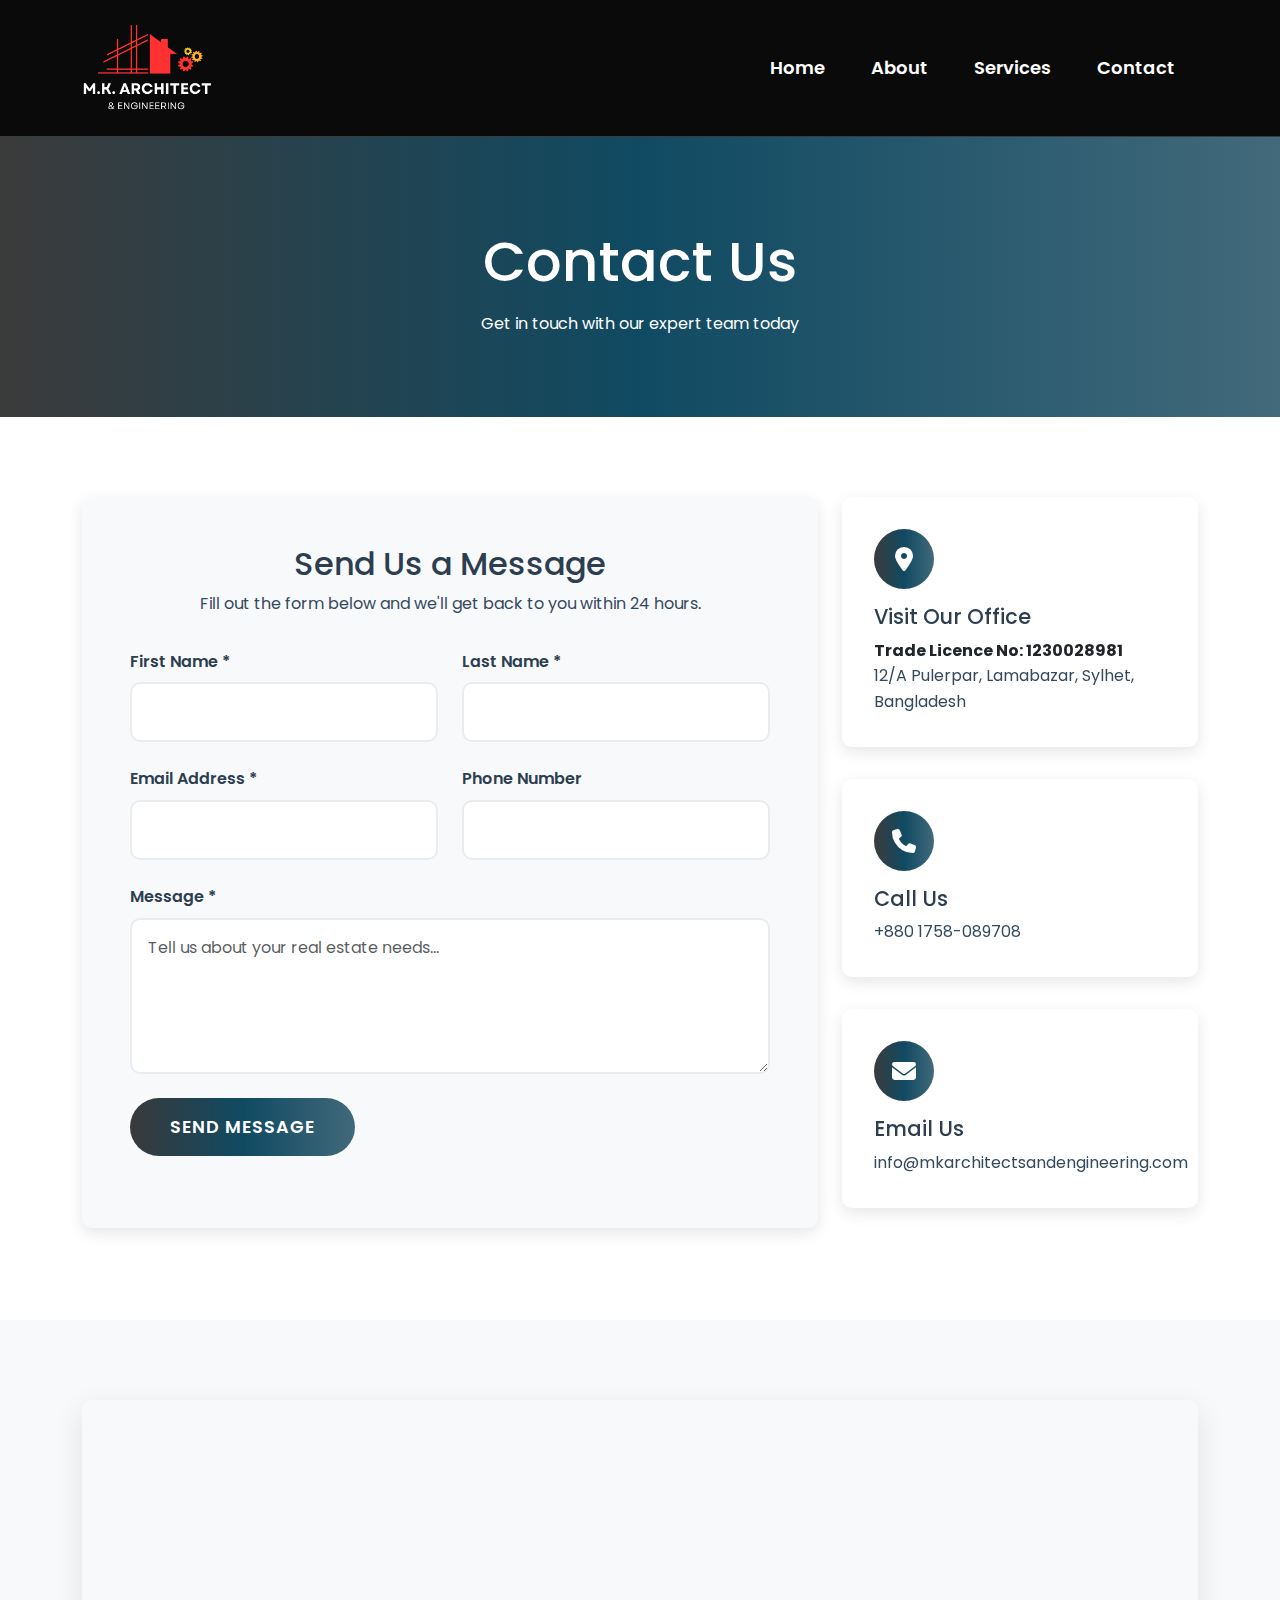
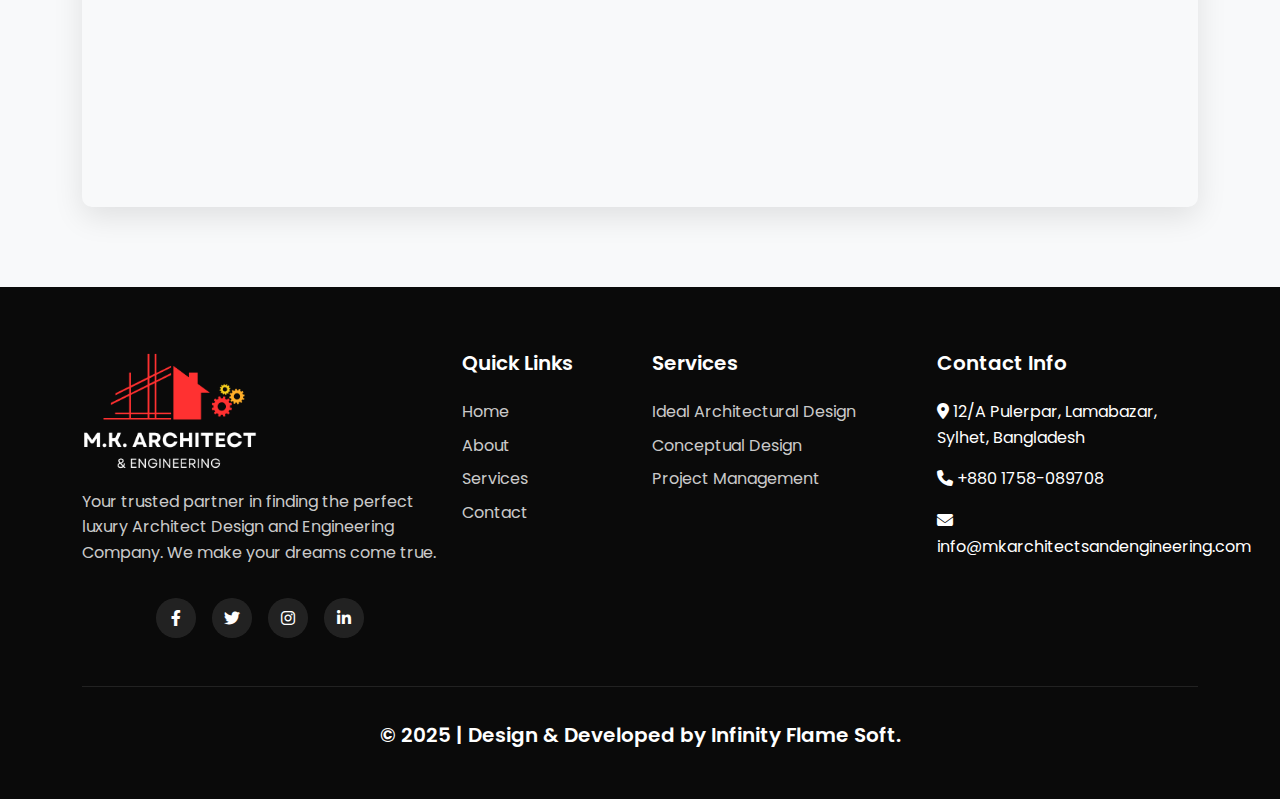
<file: contact.html>
<!DOCTYPE html>
<html lang="en">
<head>
    <meta charset="UTF-8">
    <meta http-equiv="X-UA-Compatible" content="IE=edge">
    <meta name="viewport" content="width=device-width, initial-scale=1.0">
    <title>Contact Us | M.K. Architect & Design</title>
    <link rel="stylesheet" href="assets/css/bootstrap.min.css">
    <link rel="stylesheet" href="assets/css/font-awesome.min.css">
    <link rel="stylesheet" href="assets/css/modern-style.css">
    <link rel="stylesheet" href="assets/css/responsive.css">
    <link href="https://fonts.googleapis.com/css2?family=Poppins:wght@300;400;500;600;700;800&display=swap" rel="stylesheet">
</head>
<body>
    <!-- Modern Header -->
    <header class="modern-header">
        <nav class="navbar navbar-expand-lg">
            <div class="container">
                 <div class="logo">
                   <img src="assets/img/logo.png" alt="">
               </div>
                <button class="navbar-toggler" type="button" data-bs-toggle="collapse" data-bs-target="#navbarNav">
                    <span class="navbar-toggler-icon"></span>
                </button>
                <div class="collapse navbar-collapse" id="navbarNav">
                    <ul class="navbar-nav ms-auto">
                        <li class="nav-item">
                            <a class="nav-link" href="index.html">Home</a>
                        </li>
                        <li class="nav-item">
                            <a class="nav-link" href="about.html">About</a>
                        </li>
                        <li class="nav-item">
                            <a class="nav-link" href="services.html">Services</a>
                        </li>
                        <li class="nav-item">
                            <a class="nav-link" href="contact.html">Contact</a>
                        </li>
                    </ul>
                </div>
            </div>
        </nav>
    </header>

    <!-- Page Header -->
    <section class="page-header">
        <div class="container">
            <div class="row">
                <div class="col-12">
                    <h1>Contact Us</h1>
                    <p>Get in touch with our expert team today</p>
                </div>
            </div>
        </div>
    </section>


    <!-- Contact Form Section -->
    <section class="contact-form-section">
        <div class="container">
            <div class="row">
                <div class="col-lg-8">
                    <div class="contact-form-container">
                        <div class="form-header">
                            <h3>Send Us a Message</h3>
                            <p>Fill out the form below and we'll get back to you within 24 hours.</p>
                        </div>
                        <form class="contact-form">
                            <div class="row">
                                <div class="col-md-6">
                                    <div class="form-group">
                                        <label for="firstName">First Name *</label>
                                        <input type="text" id="firstName" name="firstName" class="form-control" required>
                                    </div>
                                </div>
                                <div class="col-md-6">
                                    <div class="form-group">
                                        <label for="lastName">Last Name *</label>
                                        <input type="text" id="lastName" name="lastName" class="form-control" required>
                                    </div>
                                </div>
                            </div>
                            <div class="row">
                                <div class="col-md-6">
                                    <div class="form-group">
                                        <label for="email">Email Address *</label>
                                        <input type="email" id="email" name="email" class="form-control" required>
                                    </div>
                                </div>
                                <div class="col-md-6">
                                    <div class="form-group">
                                        <label for="phone">Phone Number</label>
                                        <input type="tel" id="phone" name="phone" class="form-control">
                                    </div>
                                </div>
                            </div>
                            <div class="form-group">
                                <label for="message">Message *</label>
                                <textarea id="message" name="message" rows="5" class="form-control" placeholder="Tell us about your real estate needs..." required></textarea>
                            </div>
                            <div class="form-group">
                                <button type="submit" class="btn btn-primary btn-lg">Send Message</button>
                            </div>
                        </form>
                    </div>
                </div>
                <div class="col-lg-4">
                    <div class="contact-info-sidebar">
                        <div class="info-card">
                            <div class="info-icon">
                                <i class="fas fa-map-marker-alt"></i>
                            </div>
                            <div class="info-content">
                                <h4>Visit Our Office</h4>
                                 <span class="fw-bold">Trade Licence No: 1230028981</span>
                                <p>12/A Pulerpar, Lamabazar, Sylhet, Bangladesh</p>
                            </div>
                        </div>
                        <div class="info-card">
                            <div class="info-icon">
                                <i class="fas fa-phone"></i>
                            </div>
                            <div class="info-content">
                                <h4>Call Us</h4>
                                <p>+880 1758-089708</p>
                            </div>
                        </div>
                        <div class="info-card">
                            <div class="info-icon">
                                <i class="fas fa-envelope"></i>
                            </div>
                            <div class="info-content">
                                <h4>Email Us</h4>
                                <p>info@mkarchitectsandengineering.com</p>
                            </div>
                        </div>
                    </div>
                </div>
            </div>
        </div>
    </section>

    <!-- Map Section -->
    <section class="map-section">
        <div class="container">
            <div class="row">
                <div class="col-12">
                    <div class="map-container">
                        <iframe 
                            src="https://www.google.com/maps/embed?pb=!1m18!1m12!1m3!1d26430.393553120906!2d-118.43209796322542!3d34.09042349999999!2m3!1f0!2f0!3f0!3m2!1i1024!2i768!4f13.1!3m3!1m2!1s0x80c2bc04d6d147ab%3A0xd6c7c379fd081ed1!2sBeverly%20Hills%2C%20CA%2C%20USA!5e0!3m2!1sen!2s!4v1640995200000!5m2!1sen!2s" 
                            width="100%" 
                            height="450" 
                            style="border:0;" 
                            allowfullscreen="" 
                            loading="lazy">
                        </iframe>
                    </div>
                </div>
            </div>
        </div>
    </section>


    <!-- Footer -->
    <footer class="modern-footer">
        <div class="container">
            <div class="row">
                <div class="col-lg-4">
                    <div class="footer-brand">
                        <img src="assets/img/logo.png" alt="Luxury Estates">
                        <p>Your trusted partner in finding the perfect luxury Architect Design and Engineering Company. We make your dreams come true.</p>
                        <div class="social-links">
                            <a href="#"><i class="fab fa-facebook-f"></i></a>
                            <a href="#"><i class="fab fa-twitter"></i></a>
                            <a href="#"><i class="fab fa-instagram"></i></a>
                            <a href="#"><i class="fab fa-linkedin-in"></i></a>
                        </div>
                    </div>
                </div>
                <div class="col-lg-2">
                    <h5>Quick Links</h5>
                    <ul>
                        <li><a href="index.html">Home</a></li>
                        <li><a href="about.html">About</a></li>
                        <li><a href="services.html">Services</a></li>
                        <li><a href="contact.html">Contact</a></li>
                    </ul>
                </div>
                <div class="col-lg-3">
                    <h5>Services</h5>
                    <ul>
                        <li><a href="services.html">Ideal Architectural Design</a></li>
                        <li><a href="services.html">Conceptual Design</a></li>
                        <li><a href="services.html">Project Management</a></li>
                    </ul>
                </div>
                <div class="col-lg-3">
                    <h5>Contact Info</h5>
                    <div class="contact-info">
                        <p><i class="fas fa-map-marker-alt"></i> 12/A Pulerpar, Lamabazar, Sylhet, Bangladesh</p>
                        <p><i class="fas fa-phone"></i> +880 1758-089708</p>
                        <p><i class="fas fa-envelope"></i> info@mkarchitectsandengineering.com</p>
                    </div>
                </div>
            </div>
            <div class="footer-bottom">
                 <p>&copy; 2025 | Design & Developed by Infinity Flame Soft.</p>
            </div>
        </div>
    </footer>

    <script src="assets/js/jquery.min.js"></script>
    <script src="assets/js/popper.min.js"></script>
    <script src="assets/js/bootstrap.min.js"></script>
    <script src="assets/js/modern.js"></script>
    
    <!-- Back to Top Button -->
    <link rel="stylesheet" href="assets/css/back-to-top.css">
    <script src="assets/js/back-to-top.js"></script>
</body>
</html>
</file>
<file: assets/css/modern-style.css>
/* Modern Luxury Estates CSS with CSS3 Transformations */
:root {
    --primary: #2c3e50;
    --secondary: #e74c3c;
    --accent: #f39c12;
    --white: #ffffff;
    --light-gray: #f8f9fa;
    --dark-gray: #34495e;
    --gradient:  linear-gradient(to right, #000000c4, #104a62, #235165db);;
    --shadow: 0 10px 30px rgba(0,0,0,0.15);
    --transition: all 0.3s cubic-bezier(0.4, 0, 0.2, 1);
}

* {
    margin: 0;
    padding: 0;
    box-sizing: border-box;
}

body {
    font-family: 'Poppins', sans-serif;
    line-height: 1.6;
    overflow-x: hidden;
    padding-top: 100px; /* Add padding to prevent content from being hidden behind fixed header */
}

/* Modern Header with Transform */
.modern-header {
    position: fixed;
    top: 0;
    left: 0;
    right: 0;
    z-index: 1000;
    background: #0a0a0a;
    backdrop-filter: blur(10px);
    border-bottom: 1px solid rgba(255, 255, 255, 0.2);
    transition: var(--transition);
    padding: 15px 0;
}

.navbar-brand h4{
    font-size: 35px;
    font-weight: 800;
}


.logo img {
	width: 55%;
}
.navbar-nav .nav-link {
    position: relative;
    transition: var(--transition);
    margin: 0 15px;
    font-size: 18px;
    font-weight: 600;
    padding: 10px 0;
}

.navbar-nav .nav-link::after {
    content: '';
    position: absolute;
    bottom: -5px;
    left: 50%;
    width: 0;
    height: 2px;
    background: #fff;
    transform: translateX(-50%);
    transition: var(--transition);
}

.navbar-nav .nav-link:hover::after,
.navbar-nav .nav-link.active::after {
    width: 100%;
}

.navbar-nav .nav-link:hover {
    transform: translateY(-5px);
}
.nav-link {
	color: white;
}
.nav-link:hover {
	color: white;
}
/* Hero Section with 3D Transform */
.hero-section {
    min-height: 100vh;
    background: var(--gradient);
    position: relative;
    overflow: hidden;
}

.hero-bg {
    background: url('../img/banner.png') center/cover;
    min-height: 100vh;
    position: relative;
}

.hero-overlay {
    position: absolute;
    top: 0;
    left: 0;
    right: 0;
    bottom: 0;
    background: rgba(44, 62, 80, 0.7);
}

.hero-content {
    position: relative;
    z-index: 2;
    color: var(--white);
    padding: 2rem 0;
    margin-top:40px ;
}

.hero-badge {
    display: inline-block;
    background: linear-gradient(to right, #126f97, #235165db);
    padding: 0.5rem 1.5rem;
    border-radius: 25px;
    margin-bottom: 2rem;
    backdrop-filter: blur(10px);
    transform: skew(-10deg);
    transition: var(--transition);
}

.hero-badge:hover {
    transform: skew(-10deg) scale(1.05);
}

.hero-title {
    font-size: 45px;
    font-weight: 800;
    margin-bottom: 1.5rem;
    animation: slideInLeft 1s ease-out;
}

.highlight {
    background: linear-gradient(135deg, #f093fb 0%, #f51230 100%);
    -webkit-background-clip: text;
    -webkit-text-fill-color: transparent;
    background-clip: text;
}

.hero-buttons {
	display: flex;
	gap: 1rem;
	flex-wrap: wrap;
	margin: 35px 0;
}
.hero-description {
	margin: 40px 0;
    font-size: 18px;
}

.explore-btn, .video-btn {
    padding: 1rem 2rem;
    border-radius: 50px;
    font-weight: 600;
    text-transform: uppercase;
    letter-spacing: 1px;
    transition: var(--transition);
    position: relative;
    overflow: hidden;
}

.explore-btn {
    background: #e74c3c !important;
    border: none;
    color: var(--white);
}

/* Call Now button - same red background */
.cta-buttons .btn-primary {
    background: #e74c3c !important;
    border: none;
    color: var(--white);
}

.explore-btn:hover {
    transform: translateY(-3px) scale(1.05);
    box-shadow: 0 20px 40px rgba(0,0,0,0.2);
}

.video-btn {
    background: transparent;
    border: 2px solid var(--white);
    color: var(--white);
}

.video-btn:hover {
    background: var(--white);
    color: var(--primary);
    transform: translateY(-3px) rotate(2deg);
}

/* Hero Image with 3D Transform */
.hero-image-wrapper {
    position: relative;
    transform: perspective(1000px) rotateY(-15deg) rotateX(5deg);
    transition: var(--transition);
}

.hero-image-wrapper:hover {
    transform: perspective(1000px) rotateY(-5deg) rotateX(2deg) scale(1.05);
}

.hero-image {
	width: 90%;
	height: auto;
	border-radius: 10px;
	box-shadow: 0 20px 40px rgba(0,0,0,0.2);
	margin: 0 70px;
}

.floating-card {
    position: absolute;
    top: 20%;
    right: -20px;
    background: var(--white);
    padding: 1.5rem;
    border-radius: 10px;
    box-shadow: var(--shadow);
    transform: rotate(5deg);
    animation: float 3s ease-in-out infinite;
}

.floating-card .card-icon {
    width: 50px;
    height: 50px;
    background: var(--gradient);
    border-radius: 50%;
    display: flex;
    align-items: center;
    justify-content: center;
    color: var(--white);
    font-size: 1.5rem;
    margin-bottom: 1rem;
}

/* Features Section with Skew */
.features-section {
    padding: 5rem 0;
    background: #fff;
    position: relative;
}

.features-section::before {
    content: '';
    position: absolute;
    top: 0;
    left: 0;
    right: 0;
    height: 100px;
    background: #fff;
    transform: skewY(-2deg);
    transform-origin: top left;
}

.feature-card {
	background: var(--white);
	padding: 3rem 2rem;
	border-radius: 15px;
	text-align: center;
	box-shadow: 0px 0px 6px rgb(34, 34, 34);
	transition: var(--transition);
	position: relative;
	overflow: hidden;
	margin-bottom: 2rem;
	height: 100%;
}

.feature-card::before {
    content: '';
    position: absolute;
    top: 0;
    left: -100%;
    width: 100%;
    height: 100%;
    background: var(--gradient);
    transition: var(--transition);
    z-index: 1;
}

.feature-card:hover::before {
    left: 0;
}

.feature-card:hover {
    transform: translateY(-10px) scale(1.02);
    box-shadow: 0 20px 40px rgba(0,0,0,0.2);
}

.feature-icon {
    width: 80px;
    height: 80px;
    background: var(--gradient);
    border-radius: 50%;
    display: flex;
    align-items: center;
    justify-content: center;
    color: var(--white);
    font-size: 2rem;
    margin: 0 auto 2rem;
    transition: var(--transition);
    position: relative;
    z-index: 2;
}

.feature-card:hover .feature-icon {
    transform: rotate(360deg) scale(1.1);
}

.feature-card h3 {
    font-size: 1.5rem;
    margin-bottom: 1rem;
    position: relative;
    z-index: 2;
}

.feature-card p {
    margin-bottom: 1.5rem;
    position: relative;
    z-index: 2;
}

/* First and last feature cards - change text color to white on hover */
.features-section  .feature-card:hover h3,
.features-section  .feature-card:hover p,
.features-section  .feature-card:hover h3,
.features-section .feature-card:hover p {
    color: var(--white) !important;
}

/* First and last feature cards - change icon background to white and icon to gradient on hover */
.features-section  .feature-card:hover .feature-icon,
.features-section  .feature-card:hover .feature-icon {
    background: var(--white) !important;
}

.features-section  .feature-card:hover .feature-icon i,
.features-section  .feature-card:hover .feature-icon i {
    background: var(--gradient) !important;
    -webkit-background-clip: text !important;
    -webkit-text-fill-color: transparent !important;
    background-clip: text !important;
}

.feature-link {
	background-color: var(--secondary);
	text-decoration: none;
	font-weight: 600;
	transition: var(--transition);
	color: #fff;
	padding: 10px 13px;
	position: relative;
	z-index: 2;
	border-radius: 5px;
    margin-top: 10px;
}

.feature-link:hover {
    color: rgb(255, 255, 255);
    transform: translateX(5px);
    background-color: transparent;
    border: 1px solid #fff;
}

/* Properties Section */
.properties-section {
    padding: 5rem 0;
    background: var(--white);
}

.section-header {
    text-align: center;
    margin-bottom: 4rem;
}

.section-header h2 {
    font-size: 3rem;
    margin-bottom: 1rem;
    
    
    background-clip: text;
}

.section-header p {
    font-size: 1.1rem;
    max-width: 600px;
    margin: 0 auto;
}
/* Section Header */
.property-section-header {
    text-align: center;
    margin-bottom: 4rem;
}

.property-section-header h2 {
    font-size: 38px;
    margin-bottom: 1rem;

}

.property-section-header p {
	font-size: 18px;
	color: #0a0a0a;
	max-width: 600px;
	margin: 0 auto;
}

.property-card {
    background: var(--white);
    border-radius: 15px;
    overflow: hidden;
    box-shadow: 0 10px 30px rgba(0,0,0,0.1);
    transition: var(--transition);
    margin-bottom: 2rem;
    position: relative;
}

.property-card:hover {
    transform: translateY(-10px) scale(1.02);
    box-shadow: 0 20px 40px rgba(0,0,0,0.2);
}

.property-image {
    position: relative;
    overflow: hidden;
    height: 250px;
}

.property-image img {
    width: 100%;
    height: 100%;
    object-fit: cover;
    transition: var(--transition);
}

.property-card:hover .property-image img {
    transform: scale(1.1);
}

.property-content {
    padding: 2rem;
}

.property-content h3 {
    font-size: 1.3rem;
    margin-bottom: 1rem;
    color: var(--primary);
}

.property-content p {
    color: var(--dark-gray);
    margin-bottom: 1rem;
    line-height: 1.6;
}
.property-content h4{
    font-size: 22px;
}
.property-price {
    display: flex;
    justify-content: space-between;
    align-items: center;
    margin-top: 1rem;
}

.property-price .price {
    font-size: 1.5rem;
    font-weight: 700;
    color: var(--secondary);
}

.property-price .location {
    color: var(--dark-gray);
    font-size: 0.9rem;
}

.property-features {
    display: flex;
    gap: 1rem;
    margin-top: 1rem;
    flex-wrap: wrap;
}

.property-feature {
    background: var(--light-gray);
    padding: 0.5rem 1rem;
    border-radius: 20px;
    font-size: 0.8rem;
    color: var(--dark-gray);
    font-weight: 500;
}

/* Stats Section */
.stats-section {
    padding: 4rem 0;
    background: var(--gradient);
    color: var(--white);
}

.stat-item {
    text-align: center;
    padding: 2rem 1rem;
}

.stat-number {
    font-size: 3rem;
    font-weight: 800;
    margin-bottom: 0.5rem;
    animation: countUp 2s ease-out;
}

.stat-label {
    font-size: 1.1rem;
    font-weight: 500;
    opacity: 0.9;
}

/* Page Header */
.page-header {
    padding: 8rem 0 4rem;
    background: var(--gradient);
    color: var(--white);
    text-align: center;
}

.page-header h1 {
    font-size: 3.5rem;
    margin-bottom: 1rem;
}

/* About Hero */
.about-hero {
    padding: 5rem 0;
    background: var(--light-gray);
}

.about-content h2 {
    font-size: 2.5rem;
    margin-bottom: 1.5rem;
    color: var(--primary);
}

.about-content .lead {
    font-size: 1.2rem;
    color: #333;
    margin-bottom: 1rem;
    font-weight: 500;
}

.about-content p {
    color: var(--dark-gray);
    line-height: 1.8;
    margin-bottom: 2rem;
}

.about-stats {
    display: flex;
    gap: 2rem;
    margin-top: 2rem;
}

.stat-item {
	text-align: center;
	padding: 1.5rem;
	border-radius: 10px;

	transition: var(--transition);
	flex: 1;
}

.stat-item:hover {
    transform: translateY(-5px) rotate(2deg);
    box-shadow: 0 10px 30px rgba(0,0,0,0.15);
}

.stat-item h3 {
    font-size: 2rem;
    font-weight: 800;
    color: var(--gradient);
    margin-bottom: 0.5rem;
}

.stat-item p {
    color: var(--gradient);
    font-weight: 500;
    margin: 0;
}

.about-image-wrapper {
    position: relative;
    transform: perspective(1000px) rotateY(15deg);
    transition: var(--transition);
}

.about-image-wrapper:hover {
    transform: perspective(1000px) rotateY(5deg) scale(1.05);
}

.about-image {
	width: 92%;
	border-radius: 10px;
	box-shadow: 0 20px 40px rgba(4, 0, 0, 0.2);
	height: 415px;
    margin: 0 50px;
}

.experience-badge {
    position: absolute;
    bottom: -20px;
    right: -20px;
    background: linear-gradient(135deg, #f093fb 0%, #f5576c 100%);
    color: var(--white);
    padding: 1.5rem;
    border-radius: 10px;
    text-align: center;
    transform: rotate(5deg);
    animation: pulse 2s infinite;
}

.experience-badge span {
    display: block;
    font-size: 1.5rem;
    font-weight: 700;
    margin-bottom: 0.25rem;
}

.experience-badge p {
    margin: 0;
    font-size: 0.9rem;
    opacity: 0.9;
}

/* Values Section */
.values-section {
    padding: 5rem 0;
    background: var(--white);
}
.value-section-header{
     margin-bottom: 80px
}
.value-section-header h2{
    font-size: 45px;
}
.value-card {
    background: var(--white);
    padding: 3rem 2rem;
    border-radius: 15px;
    text-align: center;
    box-shadow: 0 10px 30px rgba(0,0,0,0.1);
    transition: var(--transition);
    margin-bottom: 2rem;
    position: relative;
    overflow: hidden;
    height: 100%;
}

.value-card::before {
    content: '';
    position: absolute;
    top: 0;
    left: 0;
    right: 0;
    height: 4px;
    background: var(--gradient);
    transform: scaleX(0);
    transition: var(--transition);
}

.value-card:hover::before {
    transform: scaleX(1);
}

.value-card:hover {
    transform: translateY(-10px) rotate(1deg);
    box-shadow: 0 20px 40px rgba(0,0,0,0.15);
}

.value-icon {
    width: 100px;
    height: 100px;
    background: var(--gradient);
    border-radius: 50%;
    display: flex;
    align-items: center;
    justify-content: center;
    color: var(--white);
    font-size: 2.5rem;
    margin: 0 auto 2rem;
    transition: var(--transition);
}

.value-card:hover .value-icon {
    transform: rotate(360deg) scale(1.1);
}

.value-card h3 {
    font-size: 1.8rem;
    margin-bottom: 1rem;
    color: var(--primary);
}

.value-card p {
    color: var(--dark-gray);
    line-height: 1.6;
    margin: 0;
}

/* Team Section */
.team-section {
    padding: 5rem 0;
    background: var(--light-gray);
}

.team-section-header {
    text-align: center;
    margin-bottom: 4rem;
}

.team-section-header h2 {
    font-size: 45px;
    margin-bottom: 1rem;

}

.team-section-header p {
	font-size: 18px;
	color: #333;
	max-width: 600px;
	margin: 0 auto;
}
.team-card {
    background: var(--white);
    border-radius: 15px;
    overflow: hidden;
    box-shadow: 0 10px 30px rgba(0,0,0,0.1);
    transition: var(--transition);
    margin-bottom: 2rem;
    position: relative;
}

.team-card:hover {
    transform: translateY(-10px) scale(1.02);
    box-shadow: 0 20px 40px rgba(0,0,0,0.2);
}

.team-image {
    position: relative;
    overflow: hidden;
}

.team-image img {
    width: 100%;
    height: 100%;
    
    transition: var(--transition);
}

.team-card:hover .team-image img {
    transform: scale(1.1);
}

.team-overlay {
    position: absolute;
    top: 0;
    left: 0;
    right: 0;
    bottom: 0;
    background: rgba(0, 0, 0, 0.8);
    display: flex;
    align-items: center;
    justify-content: center;
    opacity: 0;
    transition: var(--transition);
}

.team-card:hover .team-overlay {
    opacity: 1;
}

.team-info {
    padding: 2rem;
    text-align: center;
}

.team-info h4 {
	font-size: 23px;
	margin-bottom: 0.5rem;
	color: var(--primary);
}

.team-info p {
    color: var(--secondary);
    font-weight: 500;
    font-size: 20px;
    margin: 0;
}

.social-links {
    display: flex;
    gap: 1rem;
    justify-content: center;
}

.social-links a {
    width: 40px;
    height: 40px;
    background: var(--white);
    border-radius: 50%;
    display: flex;
    align-items: center;
    justify-content: center;
    color: var(--primary);
    text-decoration: none;
    transition: var(--transition);
}

.social-links a:hover {
    background: var(--gradient);
    color: var(--white);
    transform: translateY(-3px) rotate(10deg);
}

/* Testimonials Section */
.testimonials-section {
    padding: 5rem 0;
    background: var(--white);
}

.testimonial-card {
    background: var(--light-gray);
    padding: 3rem 2rem;
    border-radius: 15px;
    box-shadow: 0 10px 30px rgba(0,0,0,0.1);
    transition: var(--transition);
    margin-bottom: 2rem;
    position: relative;
    overflow: hidden;
}

.testimonial-card::before {
    content: '"';
    position: absolute;
    top: -10px;
    left: 20px;
    font-size: 8rem;
    color: var(--gradient);
    opacity: 0.1;
    font-family: serif;
    line-height: 1;
}

.testimonial-card:hover {
    transform: translateY(-5px) rotate(1deg);
    box-shadow: 0 20px 40px rgba(0,0,0,0.15);
}

.testimonial-content {
    position: relative;
    z-index: 2;
}

.testimonial-content p {
    font-size: 1.1rem;
    line-height: 1.8;
    color: var(--dark-gray);
    font-style: italic;
    margin-bottom: 2rem;
}

.testimonial-author {
    display: flex;
    align-items: center;
    gap: 1rem;
}

.testimonial-author img {
    width: 60px;
    height: 60px;
    border-radius: 50%;
    object-fit: cover;
    border: 3px solid var(--gradient);
}

.author-info h4 {
    font-size: 1.2rem;
    margin-bottom: 0.25rem;
    color: var(--primary);
}

.author-info p {
    color: var(--secondary);
    font-weight: 500;
    margin: 0;
    font-style: normal;
}

/* Video Section Styles */
.video-container {
    background: #fff;
    border-radius: 10px;
    box-shadow: 0 5px 15px rgba(0, 0, 0, 0.1);
    overflow: hidden;
    transition: transform 0.3s ease, box-shadow 0.3s ease;
    height: 100%;
    display: flex;
    flex-direction: column;
}

.video-container:hover {
    transform: translateY(-5px);
    box-shadow: 0 8px 25px rgba(0, 0, 0, 0.15);
}

.video-container h4 {
    padding: 15px 20px;
    margin: 0;
    color: #333;
    font-size: 25px;
    font-weight: 600;
}

.video-wrapper {
    position: relative;
    padding-bottom: 56.25%; /* 16:9 Aspect Ratio */
    height: 0;
    overflow: hidden;
    flex-grow: 1;
}

.video-player {
    position: absolute;
    top: 0;
    left: 0;
    width: 100%;
    height: 100%;
    border: 0;
    background: #000;
}

/* Custom video controls */
.video-player::-webkit-media-controls {
    background: rgba(0, 0, 0, 0.5);
}

.video-player::-webkit-media-controls-play-button,
.video-player::-webkit-media-controls-mute-button {
    background: rgba(255, 255, 255, 0.1);
    border-radius: 50%;
    width: 36px;
    height: 36px;
    transition: all 0.3s ease;
}

.video-player::-webkit-media-controls-play-button:hover,
.video-player::-webkit-media-controls-mute-button:hover {
    background: rgba(255, 255, 255, 0.2);
    transform: scale(1.1);
}

/* Responsive adjustments */
@media (max-width: 991.98px) {
    .video-container {
        margin-bottom: 30px;
    }
    
  
}

/* About Image Container */
.about-image-container {
    position: relative;
    padding: 2rem;
}

/* Services Section */
.services-hero {
    padding: 5rem 0;
    background: var(--light-gray);
}

.services-image-wrapper {
    position: relative;
    transform: perspective(1000px) rotateY(-15deg);
    transition: var(--transition);
}

.services-image-wrapper:hover {
    transform: perspective(1000px) rotateY(-5deg) scale(1.05);
}


.service-section-header h2 {
    font-size: 3rem;
    margin-bottom: 1rem;
    color: #333;
    background-clip: text;
}

.service-section-header p {
    font-size: 1.1rem;
    max-width: 600px;
    margin-bottom: 60px;
    margin: 0 auto;
    margin-bottom:60px ;
}
.services-image {
    width: 100%;
    border-radius: 10px;
    box-shadow: 0 20px 40px rgba(0,0,0,0.2);
}

.services-overlay {
    position: absolute;
    top: 0;
    left: 0;
    right: 0;
    bottom: 0;
    background: rgba(44, 62, 80, 0.8);
    display: flex;
    align-items: center;
    justify-content: center;
    opacity: 0;
    transition: var(--transition);
    border-radius: 10px;
}

.services-image-wrapper:hover .services-overlay {
    opacity: 1;
}

.overlay-content {
    text-align: center;
    color: var(--white);
}

.overlay-content h3 {
    font-size: 1.5rem;
    margin-bottom: 0.5rem;
}

/* Main Services Section */
.main-services {
    padding: 5rem 0;
    background: var(--white);
}

.service-card {
    background: var(--white);
    padding: 3rem 2rem;
    border-radius: 10px;
    box-shadow: 0 5px 15px rgba(0,0,0,0.1);
    transition: var(--transition);
    margin-bottom: 2rem;
    position: relative;
    overflow: hidden;
    height: 100%;
}

.service-card::before {
    content: '';
    position: absolute;
    top: 0;
    left: -100%;
    width: 100%;
    height: 100%;
    background: var(--gradient);
    transition: var(--transition);
    z-index: 1;
}

.service-card:hover::before {
    left: 0;
}

.service-card:hover {
    transform: translateY(-10px) scale(1.02);
    box-shadow: 0 20px 40px rgba(0,0,0,0.2);
}

.service-card.featured {
    background: var(--gradient);
    color: var(--white);
}

.service-card.featured .service-icon {
    background: var(--white);
    color: var(--primary);
}
.fa-solid.fa-arrows-to-circle {
	color: black;
}
.service-card.featured .service-link {
    color: var(--white);
}

/* First and last service cards - change text color to white when hovered */
.main-services .col-lg-4:first-child .service-card:hover h3,
.main-services .col-lg-4:first-child .service-card:hover p,
.main-services .col-lg-4:last-child .service-card:hover h3,
.main-services .col-lg-4:last-child .service-card:hover p {
    color: var(--white) !important;
}

.main-services .col-lg-4:first-child .service-card:hover .service-link,
.main-services .col-lg-4:last-child .service-card:hover .service-link {
    color: var(--white) !important;
}

/* First and last service cards - change service features list and icons to white when hovered */
.main-services .col-lg-4:first-child .service-card:hover .service-features li,
.main-services .col-lg-4:last-child .service-card:hover .service-features li {
    color: var(--white) !important;
}

.main-services .col-lg-4:first-child .service-card:hover .service-features li i,
.main-services .col-lg-4:last-child .service-card:hover .service-features li i {
    color: var(--white) !important;
}

/* First and last service cards - change icon background to white and icon to gradient when hovered */
.main-services .col-lg-4:first-child .service-card:hover .service-icon,
.main-services .col-lg-4:last-child .service-card:hover .service-icon {
    background: var(--white) !important;
}

.main-services .col-lg-4:first-child .service-card:hover .service-icon i,
.main-services .col-lg-4:last-child .service-card:hover .service-icon i {
    background: var(--gradient) !important;
    -webkit-background-clip: text !important;
    -webkit-text-fill-color: transparent !important;
    background-clip: text !important;
}

.service-icon {
    width: 80px;
    height: 80px;
    background:var(--gradient);
    border-radius: 50%;
    display: flex;
    align-items: center;
    justify-content: center;
    margin-bottom: 2rem;
    transition: var(--transition);
    position: relative;
    z-index: 2;
    color: white !important;
}

.service-icon img {
    width: 40px;
    height: 40px;
    object-fit: contain;
    color: white !important;
}

.service-card:hover .service-icon {
    transform: rotate(360deg) scale(1.1);
}

.service-card h3 {
    font-size: 1.5rem;
    margin-bottom: 1rem;
    position: relative;
    z-index: 2;
}

.service-card p {
    margin-bottom: 1.5rem;
    position: relative;
    z-index: 2;
}

.service-features {
    list-style: none;
    padding: 0;
    margin-bottom: 2rem;
    position: relative;
    z-index: 2;
}

.service-features li {
    display: flex;
    align-items: center;
    margin-bottom: 0.5rem;
    font-size: 0.9rem;
}

.service-features li i {
    color: var(--secondary);
    margin-right: 0.5rem;
    font-size: 0.8rem;
}

.service-link {
    color: var(--primary);
    text-decoration: none;
    font-weight: 600;
    display: inline-flex;
    align-items: center;
    transition: var(--transition);
    position: relative;
    z-index: 2;
}

.service-link:hover {
    color: var(--secondary);
    transform: translateX(5px);
}

.service-link i {
    margin-left: 0.5rem;
    transition: var(--transition);
}

.service-link:hover i {
    transform: translateX(3px);
}

/* Additional Services Section */
.additional-services {
    padding: 5rem 0;
    background: var(--light-gray);
}

.specialized-service {
    background: var(--white);
    border-radius: 15px;
    padding: 3rem;
    box-shadow: 0 10px 30px rgba(0,0,0,0.1);
    transition: var(--transition);
    height: 100%;
    position: relative;
    overflow: hidden;
}

.specialized-service::before {
    content: '';
    position: absolute;
    top: 0;
    left: 0;
    right: 0;
    height: 4px;
    background: var(--gradient);
    transform: scaleX(0);
    transition: var(--transition);
}

.specialized-service:hover::before {
    transform: scaleX(1);
}

.specialized-service:hover {
    transform: translateY(-10px) rotate(1deg);
    box-shadow: 0 20px 40px rgba(0,0,0,0.15);
}

.service-icon-large {
    width: 100px;
    height: 100px;
    background: var(--gradient);
    border-radius: 50%;
    display: flex;
    align-items: center;
    justify-content: center;
    color: var(--white);
    font-size: 2.5rem;
    margin-bottom: 2rem;
    transition: var(--transition);
}

.specialized-service:hover .service-icon-large {
    transform: rotate(360deg) scale(1.1);
}

.specialized-service h3 {
    font-size: 1.8rem;
    margin-bottom: 1rem;
    color: var(--primary);
}

.specialized-service p {
    margin-bottom: 2rem;
    color: var(--dark-gray);
    line-height: 1.6;
}
.interior-video {
	margin-bottom: 50px;
}
.service-benefits {
    display: flex;
    flex-direction: column;
    gap: 1rem;
}
.interior-video-section {
    text-align: center;
    background-color: #f8f8f8;
}

.interior-video-section h2 {
    font-size: 2.5rem;
    margin-bottom: 15px;
    color: var(--gradient);
}

.interior-video-section p {
    font-size: 1.1rem;
    color: #555;
    margin-bottom: 30px;
}

/* Responsive video container */


.video-container iframe {
    position: absolute;
    top: 0;
    left: 0;
    width: 100%;
    height: 100%;
    border: 0;
}

/* Adjust text on smaller screens */
@media (max-width: 768px) {
    .interior-video-section h2 {
        font-size: 2rem;
    }
    .interior-video-section p {
        font-size: 1rem;
    }
.logo {
	margin-bottom: 10px;
	width: 82%;
 }
}

.benefit-item {
    display: flex;
    align-items: center;
    padding: 1rem;
    background: var(--light-gray);
    border-radius: 10px;
    transition: var(--transition);
}

.benefit-item:hover {
    background: var(--gradient);
    color: var(--white);
    transform: translateX(10px);
}

.benefit-item i {
    font-size: 1.2rem;
    margin-right: 1rem;
    color: var(--secondary);
    transition: var(--transition);
}

.benefit-item:hover i {
    color: var(--white);
}

.benefit-item span {
    font-weight: 500;
}

/* Process Section */
.process-section {
    padding: 5rem 0;
    background: var(--white);
}

.process-step {
    text-align: center;
    padding: 2rem 1rem;
    position: relative;
    transition: var(--transition);
}

.process-step:hover {
    transform: translateY(-10px);
}

.step-number {
    position: absolute;
    top: -10px;
    left: 50%;
    transform: translateX(-50%);
    width: 40px;
    height: 40px;
    background: var(--gradient);
    color: var(--white);
    border-radius: 50%;
    display: flex;
    align-items: center;
    justify-content: center;
    font-weight: 700;
    font-size: 1.2rem;
    z-index: 2;
}

.step-icon {
    width: 80px;
    height: 80px;
    background: var(--light-gray);
    border-radius: 50%;
    display: flex;
    align-items: center;
    justify-content: center;
    margin: 0 auto 1.5rem;
    font-size: 2rem;
    color: var(--primary);
    transition: var(--transition);
    position: relative;
}

.process-step:hover .step-icon {
    background: var(--gradient);
    color: var(--white);
    transform: rotate(360deg) scale(1.1);
}

.process-step h4 {
    font-size: 1.3rem;
    margin-bottom: 1rem;
    color: var(--primary);
}

.process-step p {
    color: var(--dark-gray);
    line-height: 1.6;
}

/* Section Header */
.section-header {
    text-align: center;
    margin-bottom: 4rem;
}

.section-header h2 {
    font-size: 45px;
    margin-bottom: 1rem;

}

.section-header p {
	font-size: 18px;
	color: #333;
	max-width: 600px;
	margin: 0 auto;
}


/* Section Badge */
.section-badge {
    display: inline-block;
    background: var(--gradient);
    color: var(--white);
    padding: 0.5rem 1.5rem;
    border-radius: 25px;
    font-size: 0.9rem;
    font-weight: 600;
    margin-bottom: 1rem;
    transform: skew(-10deg);
}

/* Services Content */
.services-content h2 {
    font-size: 35px;
    margin-bottom: 1.5rem;
    color: var(--primary);
}

.services-content .lead {
    font-size: 1.2rem;
    color: #333;
    margin-bottom: 1rem;
    font-weight: 500;
}

.services-content p {
    color: var(--dark-gray);
    line-height: 1.8;
    margin-bottom: 1rem;
}

/* Services Image Container */
.services-image-container {
    position: relative;
    padding: 2rem;
}

/* Contact Section */
.contact-hero {
    padding: 5rem 0;
    background: var(--light-gray);
}

.contact-image-wrapper {
    position: relative;
    transform: perspective(1000px) rotateY(15deg);
    transition: var(--transition);
}

.contact-image-wrapper:hover {
    transform: perspective(1000px) rotateY(5deg) scale(1.05);
}

.contact-image {
    width: 100%;
    border-radius: 10px;
    box-shadow: 0 20px 40px rgba(0,0,0,0.2);
}

.contact-overlay {
    position: absolute;
    top: 0;
    left: 0;
    right: 0;
    bottom: 0;
    background: rgba(44, 62, 80, 0.8);
    display: flex;
    align-items: center;
    justify-content: center;
    opacity: 0;
    transition: var(--transition);
    border-radius: 10px;
}

.contact-image-wrapper:hover .contact-overlay {
    opacity: 1;
}

.contact-content h2 {
    font-size: 2.5rem;
    margin-bottom: 1.5rem;
    color: var(--primary);
}

.contact-content .lead {
    font-size: 1.2rem;
    color: var(--secondary);
    margin-bottom: 1rem;
    font-weight: 500;
}

.contact-content p {
    color: var(--dark-gray);
    line-height: 1.8;
    margin-bottom: 1rem;
}

.contact-form-section {
    padding: 5rem 0;
    background: var(--white);
}

.contact-form-container {
    background: var(--light-gray);
    padding: 3rem;
    border-radius: 10px;
    box-shadow: 0 5px 15px rgba(0,0,0,0.1);
}

.form-header {
    text-align: center;
    margin-bottom: 2rem;
}

.form-header h3 {
    font-size: 2rem;
    color: var(--primary);
    margin-bottom: 0.5rem;
}

.form-header p {
    color: var(--dark-gray);
}

.form-group {
    margin-bottom: 1.5rem;
}

.form-group label {
    display: block;
    margin-bottom: 0.5rem;
    font-weight: 600;
    color: var(--primary);
}

.form-control {
    width: 100%;
    padding: 1rem;
    border: 2px solid #e9ecef;
    border-radius: 10px;
    font-size: 1rem;
    transition: var(--transition);
}

.form-control:focus {
    outline: none;
    border-color: var(--secondary);
    box-shadow: 0 0 0 3px rgba(231, 76, 60, 0.1);
    transform: translateY(-2px);
}

textarea.form-control {
    resize: vertical;
    min-height: 120px;
}

.contact-info-sidebar {
    position: sticky;
    top: 2rem;
}

.info-card {
    background: var(--white);
    padding: 2rem;
    border-radius: 10px;
    box-shadow: 0 5px 15px rgba(0,0,0,0.1);
    transition: var(--transition);
    margin-bottom: 2rem;
}

.info-card:hover {
    transform: translateY(-5px) rotate(1deg);
    box-shadow: 0 10px 30px rgba(0,0,0,0.15);
}

.info-icon {
    width: 60px;
    height: 60px;
    background: var(--gradient);
    border-radius: 50%;
    display: flex;
    align-items: center;
    justify-content: center;
    color: var(--white);
    font-size: 1.5rem;
    margin-bottom: 1rem;
    transition: var(--transition);
}

.info-card:hover .info-icon {
    transform: rotate(360deg) scale(1.1);
}

.info-card h4 {
    font-size: 1.3rem;
    margin-bottom: 0.5rem;
    color: var(--primary);
}

.info-card p {
    color: var(--dark-gray);
    margin-bottom: 0;
}

/* Map Section */
.map-section {
    padding: 5rem 0;
    background: var(--light-gray);
}

.map-container {
    border-radius: 10px;
    overflow: hidden;
    box-shadow: 0 10px 30px rgba(0,0,0,0.1);
}

.map-container iframe {
    width: 100%;
    height: 400px;
    border: none;
}

/* FAQ Section */
.faq-section {
    padding: 5rem 0;
    background: var(--gradient);
}
.faq-section-header {
    text-align: center;
    margin-bottom: 4rem;
    color: #fff;
}

.faq-section-header h2 {
    font-size: 45px;
    margin-bottom: 1rem;

}

.faq-section-header p {
	font-size: 18px;
	color: #fff;
	max-width: 600px;
	margin: 0 auto;
}

.faq-item {
    background: var(--light-gray);
    border-radius: 10px;
    margin-bottom: 1rem;
    overflow: hidden;
    transition: var(--transition);
}

.faq-item:hover {
    transform: translateY(-2px);
    box-shadow: 0 5px 15px rgba(0,0,0,0.1);
}

.faq-question {
    padding: 1.5rem;
    background: var(--white);
    border: none;
    width: 100%;
    text-align: left;
    font-weight: 600;
    color: var(--primary);
    cursor: pointer;
    transition: var(--transition);
    display: flex;
    justify-content: space-between;
    align-items: center;
}

.faq-question:hover {
    background: var(--gradient);
    color: var(--white);
}

.faq-question i {
    transition: var(--transition);
}

.faq-question.active i {
    transform: rotate(180deg);
}

.faq-answer {
    padding: 0 1.5rem;
    max-height: 0;
    overflow: hidden;
    transition: var(--transition);
    color: var(--dark-gray);
    line-height: 1.6;
}

.faq-answer.active {
    padding: 1.5rem;
    max-height: 200px;
}

/* CTA Section */
.cta-section {
    padding: 5rem 0;
    background: linear-gradient(to right, #000000c4, #104a62, #235165db);
    color: var(--white);
    text-align: center;
}

.cta-content h2 {
    font-size: 3rem;
    margin-bottom: 1rem;
}

.cta-buttons {
    display: flex;
    gap: 1rem;
    justify-content: center;
    flex-wrap: wrap;
}

/* Modern Footer */
.modern-footer {
    background: #0a0a0a;
    color: var(--white);
    padding: 4rem 0 2rem;
}

.footer-brand img {
    margin-bottom: 1rem;
    transform: scale(1);
    transition: var(--transition);
}
.footer-brand img {
	width: 50%;
}

.footer-brand img:hover {
    transform: scale(1.1) rotate(2deg);
}

.footer-brand p {
    color: rgba(255, 255, 255, 0.8);
    margin-bottom: 2rem;
}

.modern-footer .social-links a {
    background: rgba(255, 255, 255, 0.1);
    color: var(--white);
}

.modern-footer .social-links a:hover {
    background: var(--gradient);
    transform: translateY(-3px) rotate(10deg);
}

.modern-footer h5 {
    color: var(--white);
    margin-bottom: 1.5rem;
    font-weight: 600;
}

.modern-footer ul {
    list-style: none;
    padding: 0;
}

.modern-footer ul li {
    margin-bottom: 0.5rem;
}

.modern-footer ul li a {
    color: rgba(255, 255, 255, 0.8);
    text-decoration: none;
    transition: var(--transition);
}

.modern-footer ul li a:hover {
    color: var(--white);
    transform: translateX(5px);
}

.footer-bottom {
    border-top: 1px solid rgba(255, 255, 255, 0.1);
    padding-top: 2rem;
    margin-top: 3rem;
    text-align: center;
    font-size: 20px;
    font-weight: 600;
    color: #fff;
}

/* Buttons */
.btn {
    padding: 0.75rem 2rem;
    border-radius: 50px;
    font-weight: 600;
    text-transform: uppercase;
    letter-spacing: 1px;
    transition: var(--transition);
    border: none;
    cursor: pointer;
    text-decoration: none;
    display: inline-block;
}

.btn-primary {
    background: var(--gradient);
    color: var(--white);
}

.btn-primary:hover {
    transform: translateY(-3px) scale(1.05);
    box-shadow: 0 20px 40px rgba(0,0,0,0.2);
    color: var(--white);
}

.btn-outline-light {
    background: transparent;
    border: 2px solid var(--white);
    color: var(--white);
}

.btn-outline-light:hover {
    background: var(--white);
    color: var(--primary);
    transform: translateY(-3px) rotate(2deg);
}

.btn-lg {
    padding: 1rem 2.5rem;
    font-size: 1.1rem;
}

/* Animations */
@keyframes slideInLeft {
    from {
        opacity: 0;
        transform: translateX(-100px);
    }
    to {
        opacity: 1;
        transform: translateX(0);
    }
}

@keyframes float {
    0%, 100% {
        transform: translateY(0px) rotate(5deg);
    }
    50% {
        transform: translateY(-20px) rotate(5deg);
    }
}

@keyframes countUp {
    from {
        opacity: 0;
        transform: translateY(20px);
    }
    to {
        opacity: 1;
        transform: translateY(0);
    }
}

@keyframes pulse {
    0% {
        transform: scale(1) rotate(5deg);
    }
    50% {
        transform: scale(1.05) rotate(5deg);
    }
    100% {
        transform: scale(1) rotate(5deg);
    }
}

/* Responsive Design */
@media (max-width: 768px) {
    .hero-title {
        font-size: 2.5rem;
    }
    
    .hero-buttons {
        flex-direction: column;
        align-items: center;
    }
    
    .cta-buttons {
        flex-direction: column;
        align-items: center;
    }
    
    .floating-card {
        position: relative;
        right: 0;
        margin-top: 2rem;
    }
    
    .hero-image-wrapper,
    .about-image-wrapper,
    .services-image-wrapper,
    .contact-image-wrapper {
        transform: none;
    }
    
    .hero-image-wrapper:hover,
    .about-image-wrapper:hover,
    .services-image-wrapper:hover,
    .contact-image-wrapper:hover {
        transform: scale(1.05);
    }
    
    .about-stats {
        flex-direction: column;
        gap: 1rem;
    }
        .about-image {
        width: 100%;
        height: 280px;   
        margin: 0;
    }
    
    .stat-item {
        flex: none;
    }
    
    .section-header h2 {
        font-size: 2rem;
    }
    
    .page-header h1 {
        font-size: 2.5rem;
    }
    
    .cta-content h2 {
        font-size: 2rem;
    }
    
    .feature-card,
    .service-card,
    .value-card,
    .specialized-service {
        margin-bottom: 1.5rem;
    }
    
    .team-card {
        margin-bottom: 1.5rem;
    }
    
    .testimonial-card {
        margin-bottom: 1.5rem;
    }
    
    .property-card {
        margin-bottom: 1.5rem;
    }
    
    .process-step {
        margin-bottom: 2rem;
    }
    
    .benefit-item {
        margin-bottom: 0.5rem;
    }
    
    .service-benefits {
        gap: 0.5rem;
    }
    
    .contact-form-container {
        padding: 2rem;
    }
    
    .info-card {
        padding: 1.5rem;
    }
    
    .modern-footer {
        padding: 3rem 0 1rem;
    }
    
    .footer-brand,
    .modern-footer .col-lg-2,
    .modern-footer .col-lg-3 {
        margin-bottom: 2rem;
    }
}

@media (max-width: 576px) {
    .hero-title {
        font-size: 25px;
	    margin-top: 40px;

    }
    
    .section-header h2 {
        font-size: 1.8rem;
    }
    
    .page-header h1 {
        font-size: 2rem;
    }
    
    .cta-content h2 {
        font-size: 1.8rem;
    }
    
    .about-content h2,
    .services-content h2,
    .contact-content h2 {
        font-size: 2rem;
    }
    
    .feature-card,
    .service-card,
    .value-card,
    .specialized-service {
        padding: 2rem 1.5rem;
    }
    
    .team-card .team-info {
        padding: 1.5rem;
    }
    
    .testimonial-card {
        padding: 2rem 1.5rem;
    }
    
    .property-content {
        padding: 1.5rem;
    }
    
    .process-step {
        padding: 1.5rem 1rem;
    }
    
    .contact-form-container {
        padding: 1.5rem;
    }
    
    .info-card {
        padding: 1rem;
    }
    
    .stat-item {
        padding: 1rem;
    }
    
    .stat-number {
        font-size: 2rem;
    }
    
    .experience-badge {
        padding: 1rem;
        bottom: -10px;
        right: -10px;
    }
    
    .experience-badge span {
        font-size: 1.2rem;
    }
    
    .section-badge {
        padding: 0.4rem 1rem;
        font-size: 0.8rem;
    }
    
    .btn-lg {
        padding: 0.8rem 2rem;
        font-size: 1rem;
    }
    
    .hero-badge {
        padding: 0.4rem 1rem;
        font-size: 0.8rem;
    }
    
    .floating-card {
        padding: 1rem;
    }
    
    .floating-card .card-icon {
        width: 40px;
        height: 40px;
        font-size: 1.2rem;
    }
    
    .value-icon,
    .service-icon-large {
        width: 80px;
        height: 80px;
        font-size: 2rem;
    }
    
    .feature-icon,
    .service-icon {
        width: 60px;
        height: 60px;
        font-size: 1.5rem;
    }
    
    .step-icon {
        width: 60px;
        height: 60px;
        font-size: 1.5rem;
    }
    
    .info-icon {
        width: 50px;
        height: 50px;
        font-size: 1.2rem;
    }
    
    .social-links a {
        width: 35px;
        height: 35px;
    }
    
    .testimonial-author img {
        width: 50px;
        height: 50px;
    }
    
    .property-features {
        gap: 0.5rem;
    }
    
    .property-feature {
        padding: 0.3rem 0.8rem;
        font-size: 0.7rem;
    }
    
    .benefit-item {
        padding: 0.8rem;
    }
    
    .benefit-item i {
        font-size: 1rem;
        margin-right: 0.8rem;
    }
    
    .service-features li {
        font-size: 0.8rem;
    }
    
    .service-features li i {
        font-size: 0.7rem;
    }
    
    .form-control {
        padding: 0.8rem;
        font-size: 0.9rem;
    }
    
    .form-group label {
        font-size: 0.9rem;
    }
    
    .modern-footer h5 {
        font-size: 1.1rem;
    }
    
    .modern-footer ul li a {
        font-size: 0.9rem;
    }
    
    .contact-info p {
        font-size: 0.9rem;
    }
}

/* Additional Enhancements */
.feature-card:hover .feature-icon,
.service-card:hover .service-icon,
.value-card:hover .value-icon,
.specialized-service:hover .service-icon-large,
.process-step:hover .step-icon,
.info-card:hover .info-icon {
    animation: bounce 0.6s ease;
}

@keyframes bounce {
    0%, 20%, 50%, 80%, 100% {
        transform: translateY(0) rotate(360deg) scale(1.1);
    }
    40% {
        transform: translateY(-10px) rotate(360deg) scale(1.1);
    }
    60% {
        transform: translateY(-5px) rotate(360deg) scale(1.1);
    }
}

/* Smooth scrolling for better UX */
html {
    scroll-behavior: smooth;
}

/* Enhanced focus states for accessibility */
.btn:focus,
.form-control:focus,
.nav-link:focus {
    outline: 2px solid var(--secondary);
    outline-offset: 2px;
}

/* Loading animation for images */
img {
    transition: opacity 0.3s ease;
}

img[loading] {
    opacity: 0;
}

img.loaded {
    opacity: 1;
}

/* Enhanced hover effects for better interactivity */
.feature-card:hover,
.service-card:hover,
.value-card:hover,
.specialized-service:hover,
.team-card:hover,
.testimonial-card:hover,
.property-card:hover,
.info-card:hover {
    cursor: pointer;
}

/* Gradient text effect for headings */
.gradient-text {
    background: var(--gradient);
    -webkit-background-clip: text;
    -webkit-text-fill-color: transparent;
    background-clip: text;
}

/* Enhanced shadows for depth */
.depth-shadow {
    box-shadow: 0 20px 40px rgba(0,0,0,0.1), 0 10px 20px rgba(0,0,0,0.05);
}

.depth-shadow:hover {
    box-shadow: 0 30px 60px rgba(0,0,0,0.15), 0 15px 30px rgba(0,0,0,0.1);
}

/* Project Slider Section */
.project-slider-section {
    padding: 5rem 0;
    background: var(--light-gray);
}

.project-section-header {
    text-align: center;
    margin-bottom: 4rem;
}

.project-section-header h2 {
	font-size: 40px;
	margin-bottom: 1rem;
}

.project-section-header p {
	font-size: 18px;
	color: #0a0a0a;
	max-width: 600px;
	margin: 0 auto;
}
.project-slider-container {
    position: relative;
    max-width: 800px;
    margin: 0 auto;
    overflow: hidden;
    border-radius: 15px;
    box-shadow: 0 20px 40px rgba(0,0,0,0.1);
}

.project-slider {
    display: flex;
    transition: transform 0.5s ease-in-out;
    height: 500px;
}

.project-slide {
    display: none;
    transition: all 0.5s ease;
    width: 100%;
}

.project-slide.active {
    display: block;
    animation: fadeIn 0.5s ease;
}

@keyframes fadeIn {
    from { opacity: 0.4; }
    to { opacity: 1; }
}

.project-image {
    position: relative;
    border-radius: 8px;
    overflow: hidden;
    box-shadow: 0 5px 15px rgba(0,0,0,0.1);
    transition: transform 0.3s ease;
}

.project-image img {
    width: 100%;
    height: auto;
    display: block;
    transition: transform 0.5s ease;
}

.project-overlay {
    position: absolute;
    bottom: 0;
    left: 0;
    right: 0;
    background: linear-gradient(to top, rgba(0,0,0,0.8), transparent);
    padding: 30px 20px 20px;
    color: white;
    transform: translateY(100%);
    transition: transform 0.3s ease;
}

.project-slide:hover .project-overlay {
    transform: translateY(0);
}

.project-slide:hover .project-image img {
    transform: scale(1.05);
}

.project-info h4 {
    margin: 0 0 5px;
    font-size: 1.5rem;
    font-weight: 600;
}

.project-info p {
    margin: 0 0 5px;
    font-size: 1rem;
    opacity: 0.9;
}

.project-status {
    display: inline-block;
    background: #e74c3c;
    padding: 3px 10px;
    border-radius: 15px;
    font-size: 0.8rem;
    margin-top: 5px;
}

/* Slider Navigation Arrows */
.slider-arrow {
    position: absolute;
    top: 50%;
    transform: translateY(-50%);
    background: rgba(255, 255, 255, 0.9);
    border: none;
    width: 50px;
    height: 50px;
    border-radius: 50%;
    cursor: pointer;
    display: flex;
    align-items: center;
    justify-content: center;
    font-size: 1.2rem;
    color: #2c3e50;
    box-shadow: 0 2px 10px rgba(0,0,0,0.1);
    transition: all 0.3s ease;
    z-index: 10;
}

.slider-arrow:hover {
    background: #e74c3c;
    color: white;
}

.prev-arrow {
    left: 20px;
}

.next-arrow {
    right: 20px;
}

.slider-arrow i {
    font-size: 1.2rem;
    color: #2c3e50;
    transition: color 0.3s ease;
}

.slider-arrow:hover i {
    color: white;
}

/* Slider Dots */
.slider-dots {
    position: absolute;
    bottom: 20px;
    left: 50%;
    transform: translateX(-50%);
    display: flex;
    gap: 10px;
    z-index: 10;
}

.dot {
    width: 12px;
    height: 12px;
    border-radius: 50%;
    background: rgba(255, 255, 255, 0.5);
    cursor: pointer;
    transition: all 0.3s ease;
}

.dot.active,
.dot:hover {
    background: white;
    transform: scale(1.2);
}

/* Responsive Design for Project Slider */
@media (max-width: 768px) {
    .project-slider {
        height: 400px;
    }
    
    .project-overlay {
        padding: 1.5rem;
    }
    
    .project-info h4 {
        font-size: 1.3rem;
    }
    
    .slider-arrow {
        width: 40px;
        height: 40px;
    }
    
    .slider-arrow i {
        font-size: 1rem;
    }
    
    .prev-arrow {
        left: 10px;
    }
    
    .next-arrow {
        right: 10px;
    }
}

@media (max-width: 576px) {
    .project-slider {
        height: 300px;
    }
    
    .project-overlay {
        padding: 1rem;
    }
    
    .project-info h4 {
        font-size: 1.1rem;
    }
    
    .project-info p {
        font-size: 0.9rem;
    }
    
    .project-status {
        font-size: 0.7rem;
        padding: 0.2rem 0.6rem;
    }
    
    .slider-arrow {
        width: 35px;
        height: 35px;
    }
    
    .slider-arrow i {
        font-size: 0.9rem;
    }
    
    .dot {
        width: 10px;
        height: 10px;
    }
    .feature-card {

	 height: 95%; 
    }
    .hero-image {
        width: 100%;

        margin: 0;
    }
    .value-card {

        height: 95%;
    }
    .service-card {

        height: 95%;
    }
    .specialized-service {
        height: 95%;

    }
    .map-container {
        box-shadow:none;
    }
  .video-container {
	height: 250px;
}

.features-section {
	padding: 46px 0;
}
.faq-section-header h2 {
	font-size: 38px;
}
.navbar-toggler {
	padding: var(--bs-navbar-toggler-padding-y) var(--bs-navbar-toggler-padding-x);
	font-size: var(--bs-navbar-toggler-font-size);
	line-height: 1;
	color: var(--bs-navbar-color);
	background-color:white;
	border: var(--bs-border-width) solid var(--bs-navbar-toggler-border-color);
	border-radius: var(--bs-navbar-toggler-border-radius);
	transition: var(--bs-navbar-toggler-transition);
}
.modern-header {
	background: var(--gradient);
	opacity: 0.9;
}

/* Project Slider Styles */
.project-slider-section {
    padding: 80px 0;
    background-color: #f9f9f9;
}


.project-slider-container {
    position: relative;
    max-width: 1200px;
    margin: 0 auto;
    padding: 0 15px;
}

.project-slider {
    position: relative;
    width: 100%;
    overflow: hidden;
}

.project-slide {
    display: none;
    transition: all 0.5s ease;
    width: 100%;
}

.project-slide.active {
    display: block;
    animation: fadeIn 0.5s ease;
}

@keyframes fadeIn {
    from { opacity: 0.4; }
    to { opacity: 1; }
}

.project-image {
    position: relative;
    border-radius: 8px;
    overflow: hidden;
    box-shadow: 0 5px 15px rgba(0,0,0,0.1);
    transition: transform 0.3s ease;
}

.project-image img {
    width: 100%;
    height: auto;
    display: block;
    transition: transform 0.5s ease;
}

.project-overlay {
    position: absolute;
    bottom: 0;
    left: 0;
    right: 0;
    background: linear-gradient(to top, rgba(0,0,0,0.8), transparent);
    padding: 30px 20px 20px;
    color: white;
    transform: translateY(100%);
    transition: transform 0.3s ease;
}

.project-slide:hover .project-overlay {
    transform: translateY(0);
}

.project-slide:hover .project-image img {
    transform: scale(1.05);
}

.project-info h4 {
    margin: 0 0 5px;
    font-size: 1.5rem;
    font-weight: 600;
}

.project-info p {
    margin: 0 0 5px;
    font-size: 1rem;
    opacity: 0.9;
}

.project-status {
    display: inline-block;
    background: #e74c3c;
    padding: 3px 10px;
    border-radius: 15px;
    font-size: 0.8rem;
    margin-top: 5px;
}

/* Slider Navigation */
.slider-arrow {
    position: absolute;
    top: 50%;
    transform: translateY(-50%);
    background: rgba(255, 255, 255, 0.9);
    border: none;
    width: 50px;
    height: 50px;
    border-radius: 50%;
    cursor: pointer;
    display: flex;
    align-items: center;
    justify-content: center;
    font-size: 1.2rem;
    color: #2c3e50;
    box-shadow: 0 2px 10px rgba(0,0,0,0.1);
    transition: all 0.3s ease;
    z-index: 10;
}

.slider-arrow:hover {
    background: #e74c3c;
    color: white;
}

.prev-arrow {
    left: 20px;
}

.next-arrow {
    right: 20px;
}

.slider-arrow i {
    font-size: 1.2rem;
    color: #2c3e50;
    transition: color 0.3s ease;
}

.slider-arrow:hover i {
    color: white;
}

/* Dots Navigation */
.slider-dots {
    text-align: center;
    margin-top: 20px;
}

.dot {
    display: inline-block;
    width: 12px;
    height: 12px;
    border-radius: 50%;
    background: rgba(255, 255, 255, 0.5);
    cursor: pointer;
    transition: all 0.3s ease;
}

.dot.active, .dot:hover {
    background: white;
    transform: scale(1.2);
}

/* Back to Top Button */
.back-to-top {
    position: fixed;
    bottom: 30px;
    right: 30px;
    width: 50px;
    height: 50px;
    background: #e74c3c;
    color: white;
    border: none;
    border-radius: 50%;
    cursor: pointer;
    display: flex;
    align-items: center;
    justify-content: center;
    font-size: 20px;
    box-shadow: 0 5px 15px rgba(0, 0, 0, 0.2);
    opacity: 0;
    visibility: hidden;
    transition: all 0.3s ease;
    z-index: 9999;
    text-decoration: none;
    transform: translateY(20px);
}

.back-to-top:hover {
    background: #c0392b;
    transform: translateY(17px);
}

.back-to-top.show {
    opacity: 1;
    visibility: visible;
    transform: translateY(0);
}

.back-to-top i {
    transition: transform 0.3s ease;
}

.back-to-top:hover i {
    transform: translateY(-3px);
}

/* Responsive Adjustments */
@media (max-width: 768px) {
    .project-slider-section {
        padding: 50px 0;
    }
    
    .project-info h4 {
        font-size: 1.2rem;
    }
    
    .slider-arrow {
        width: 40px;
        height: 40px;
    }
    
    .slider-arrow i {
        font-size: 1rem;
    }
    
    .prev-arrow {
        left: 10px;
    }
    
    .next-arrow {
        right: 10px;
    }
}

/* Back to Top Button */
/* Back to Top Button */
.back-to-top {
    position: fixed;
    bottom: 30px;
    right: 30px;
    width: 50px;
    height: 50px;
    background-color: #e74c3c;
    color: white;
    border: none;
    border-radius: 50%;
    cursor: pointer;
    font-size: 20px;
    box-shadow: 0 4px 12px rgba(0, 0, 0, 0.15);
    display: flex;
    align-items: center;
    justify-content: center;
    opacity: 0;
    visibility: hidden;
    transform: translateY(20px);
    transition: all 0.3s ease-in-out;
    z-index: 9999;
}

.back-to-top.show {
    opacity: 1;
    visibility: visible;
    transform: translateY(0);
}

.back-to-top:hover {
    background-color: #c0392b;
    transform: translateY(-5px);
}

.back-to-top.show:hover {
    transform: translateY(-5px);
}

}
</file>
<file: assets/css/responsive.css>
/* Medium Layout: 1280px. 

Checking Size: 1000px
*/

@media only screen and (min-width: 992px) and (max-width: 1200px){
    .container{
        width: 970px;
    }
    .slide-img {
        margin-right: -100px;
    }
    iframe {
        margin: 155px 200px;
    }
    .section-info h4, .projects-area .projects-content .section-info h4 {
        font-size: 47px;
    }
    .single-about i {
        width: 42px;
        font-size: 37px;
    }
    .facilities-area::before {
        width: 40%;
    }
    .facilities-area .banner-link {
        margin-left: 530px;
    }
    .facilities-area .banner-link a i {
        width: 71px;
        height: 71px;
        line-height: 71px;
        font-size: 27px;
    }
    .list {
        flex-basis: 45%;
    }
    .single-img span {
        margin-top: -180px;
    }
    .propertise-title h4 a {
        font-size: 27px;
    }
    .explore-img {
        flex-basis: 62%;
    }
    .explore-area .single-propertise {
        flex-basis: 37%;
    }
    .explore-area .single-img span {
        margin-top: -211px;
    }
    .services-area .section-info, .apartment-area .section-info, .team-area .section-info, .aminities-area .section-info, .news-area .section-info {
        margin: 0 200px;
    }
    .info h4 {
        font-size: 18px;
    }
    .info span {
        font-size: 15px;
        padding: 5px;
    }
    .social-link {
        margin-top: -17px;
        margin-left: 65px;
    }
    .single-aminities {
        flex-basis: 49%;
        padding: 30px;
    }
    .aminities-icon {
        margin-left: 297px;
    }
    .clients-area {
        margin-left: 20px;
    }
    .news-info span {
        font-size: 23px;
    }
    .contact-form {
        flex-basis: 55%;
    }
    .contact-info {
        flex-basis: 44%;
    }
    .promo-area {
        margin-left: 18px;
    }
    .single-footer:first-child {
        flex-basis: 258px;
    }
    .single-footer {
        flex-basis: 177px;
    }
    .copyright p {
        margin-left: 250px;
    }
}

/* Tablet Layout: 768px. 

Checking Size: 800px
*/

@media only screen and (min-width: 768px) and (max-width: 991px){
    .container{
        width: 750px;
    }
    .header {
        flex-direction: column;
    }
    .logo {
        margin-bottom: 25px;
    }
    .menu ul li {
        padding: 0 17px;
    }
    .banner-info {
        flex-basis: 58%;
    }
    .banner-info span {
        font-size: 17px;
    }
    .banner-info h1 {
        font-size: 45px;
        padding: 11px 0;
    }
    .banner-info p {
        font-size: 16px;
        padding-left: 19px;
    }
    .slide-img {
        flex-basis: 67%;
        margin-right: -190px;
    }
    .banner-link button {
        padding: 12px 20px;
        font-size: 16px;
        margin-right: 10px;
    }
    .banner-link a i {
        width: 50px;
        height: 50px;
        line-height: 50px;
        font-size: 18px;
    }
    iframe {
        margin: 150px 88px;
    }
    /* About Area */
    .about {
        flex-direction: column;
    }
    .about-img {
        flex-basis: 100%;
    }
    .about-content {
        flex-basis: 100%;
        padding-top: 150px;
    }
    .facilities-area::before {
        width: 100%;
    }
    .facilities {
        position: absolute;
        margin-top: -455px;
        max-width: 100%;
    }
    .facilities-area .section-info span{
        color: #ff5a3c;
        text-transform: capitalize;
        font-size: 19px;
        color: white;
    }
    .facilities-area .section-info p {
        color: white;
    }
    .facilities-area .single-facilities span {
        color: white;
    }
    .facilities-area .banner-link {
        margin-left: 566px;
        margin-top: -280px;
    }
    .facilities-area .banner-link a i {
        width: 50px;
        height: 50px;
        line-height: 50px;
        font-size: 19px;
        padding-left: 2px;
    }
    .services-area .section-info, .apartment-area .section-info, .team-area .section-info, .aminities-area .section-info, .news-area .section-info {
        text-align: center;
        margin: 0;
    }
    .services {
        flex-direction: column;
    }
    .single-services {
        flex-basis: 100%;
        margin-bottom: 37px;
    }
    .projects-area .section-info {
        margin-top: -604px;
    }
    .projects {
        margin-top: -382px;
        max-width: 100%;
    }
    .single-project {
        flex-direction: column;
    }
    .projects-content {
        flex-basis: 100%;
    }
    .apartment {
        flex-direction: column;
    }
    .apartment-content {
        flex-basis: 100%;
    }
    .apartment-img {
        flex-basis: 100%;
        margin-top: 70px;
    }
    .propertise {
        flex-direction: column;
    }
    .single-propertise {
        flex-basis: 100%;
        margin-bottom: 30px;
    }
    .single-img span {
        margin-top: -473px;
    }
    .explore {
        flex-direction: column;
    }
    .explore-img {
        flex-basis: 100%;
        margin-bottom: 30px;
    }
    .team {
        margin: 0;
    }
    .single-team {
        flex-basis: 48%;
    }
    .info {
        height: 92%;
        padding: 14px 15px 0;
    }
    .social-link {
        margin-left: 109px;
    }
    .aminities {
        flex-direction: column;
    }
    .single-aminities {
        flex-basis: 100%;
    }
    .aminities-icon {
        margin-left: 540px;
    }
    .single-aminities span a {
        color: black;
        font-size: 30px;
        text-transform: capitalize;
    }
    .clients-area {
        margin-left: 38px;
    }
    .news {
        flex-direction: column;
    }
    .single-news {
        flex-basis: 100%;
        margin-bottom: 25px;
    }
    .news-info span {
        font-size: 30px;
    }
    .contact {
        flex-direction: column;
    }
    .contact-form {
        flex-basis: 100%;
    }
    .contact-form input {
        margin-right: 17px;
    }
    .contact-info {
        flex-basis: 100%;
        margin-top: 45px;
    }
    .contact-link a:first-child {
        font-size: 18px;
    }
    .contact-link a i {
        width: 25px;
        font-size: 18px;
    }
    .contact-area .header-link {
        margin: 26px 194px;
    }
    .promo-area {
        margin-left: 40px;
    }
    .promo {
        padding: 36px 13px;
    }
    .promo span {
        font-size: 32px;
    }
    .promo p {
        font-size: 14px;
    }
    .footer-area {
        margin-top: 193px;
    }
    .single-footer:first-child {
        flex-basis: 420px;
        margin-bottom: 58px;
    }
    .copyright p {
        max-width: 100%;
        margin-left: 0;
    }
}

/* Mobile Layout: 350px

Checking Size: 400px
*/
@media only screen and (max-width: 767px){
    .container{
        width: 350px;
    }
    .header {
        flex-direction: column;
    }
  
    .menu ul {
        flex-direction: column;
    }

    .menu ul li {
        padding: 7px 17px;
    }
    .banner {
        flex-direction: column;
    }
    .banner-info {
        flex-basis: 100%;
        margin-top: 40px;
    } 
    .slide-img {
        flex-basis: 100%;
        margin-right: -37px;
        margin-left: -37px;
        margin-top: 57px;
    }
    iframe {
        margin: 147px 0;
        width: 366px;
        height: 238px;
    }
    .about {
        flex-direction: column;
    }
    .about-img {
        flex-basis: 100%;
    }
    .about-content {
        flex-basis: 100%;
        margin-top: 44px;
    }
    .section-info {
        max-width: 100%;
    }
    .section-info h4, .projects-area .projects-content .section-info h4 {
        font-size: 45px;
    }
    .single-about {
        flex-direction: column;
    }
    .facilities-area::before {
        width: 100%;
    }
    .facilities-area .section-info {
        max-width: 100%;
        margin-top: -47px;
    }
    .facilities-area .section-info p {
        color: white;
    }
    .facilities-area .single-facilities span {
        color: white;
    }
    .facilities-area .banner-link { 
        margin-left: 267px;
        margin-top: -311px;
    }
    .facilities-area .banner-link a i {
        width: 40px;
        height: 40px;
        line-height: 40px;
        font-size: 16px;
        padding-left: 1px;
    }
    .single-facilities {
        flex-basis: 47%;
    }
    .single-facilities span {
        padding: 12px 0;
        font-size: 15px;
    }
    .services-area .section-info, .apartment-area .section-info, .team-area .section-info, .aminities-area .section-info, .news-area .section-info {
        text-align: center;
        margin: 0;
    }
    .section-info h4, .projects-area .projects-content .section-info h4 {
        font-size: 41px;
    }
    .services {
        flex-direction: column;
    }
    .single-services {
        flex-basis: 100%;
        margin-bottom: 24px;
    }
    .projects-area .section-info {
        margin-top: -583px;
    }
    .projects {
        max-width: 100%;
    }
    .single-project {
        flex-direction: column;
    }
    .project-img {
        flex-basis: 100%;
    }
    .projects-content h4 {
        font-size: 35px;
    }
    .projects-content {
        flex-basis: 100%;
        padding: 32px 9px;
        margin-top: 22px;
    }
    .list {
        flex-basis: 48%;
    }
    .list span {
        font-size: 12px;
    }
    .projects-area .banner-link {
        margin-left: 28px;
    }
    .banner-link button {
        padding: 15px 35px;
        font-size: 15px;
        margin-right: 15px;
    }
    .apartment {
        flex-direction: column;
    }
    .apartment-content {
        flex-basis: 100%;
    }
    .apartment-img {
        flex-basis: 100%;
        margin-top: 40px;
    }
    .propertise {
        flex-direction: column;
    }
    .single-propertise {
        flex-basis: 100%;
        margin-bottom: 25px;
    }
    .single-img span {
        margin-top: -205px;
    }
    .spaces-head span {
        font-size: 10px;
    }
    .spaces-list span {
        font-size: 9px;
    }
    .explore {
        flex-direction: column;
    }
    .explore-img {
        flex-basis: 100%;
        margin-bottom: 25px;
    }
    .team {
        margin: 67px 0;
        flex-direction: column;
    }
    .single-team {
        flex-basis: 100%;
    }
    .info {
        height: 88%;
    }
    .social-link {
        margin-left: 105px;
    }
    .aminities {
        flex-direction: column;
    }
    .aminities-icon {
        margin-left: 171px;
    }
    .single-aminities span a {
        font-size: 30px;
    }
    .single-aminities p {
        font-size: 17px;
        line-height: 25px;
    }
    .clients-area {
        margin-left: 24px;
    }
    .clients {
        flex-direction: column;
    }
    .single-client {
        flex-basis: 100%;
        margin-bottom: 15px;
    }
    .news-area {
        padding: 570px 0 150px;
    }
    .news {
        flex-direction: column;
    }
    .single-news {
        flex-basis: 100%;
        margin-bottom: 20px;
    }
    .contact {
        flex-direction: column;
    }
    .contact-form input {
        width: 100%;
        height: 52px;
        margin-right: 0;
        font-size: 14px;
        margin-bottom: 27px;
    }
    .contact-form input[type="text"] {
        width: 100%;
        margin: 0;
    }
    .contact-form textarea {
        width: 100%;
        height: 155px;
        font-size: 17px;
        text-transform: capitalize;
        padding-left: 10px;
        padding-top: 10px;
        margin-top: 27px;
    }
    .contact-info {
        flex-basis: 100%;
        margin-top: 25px;
    }
    .contact-area .header-link {
        margin: 31px 9px 0;
    }
    .contact-area .banner-link {
        margin-left: 1px;
    }
    .promo-area {
        margin-top: 3px;
        margin-left: 24px;
    }
    .promo {
        flex-direction: column;
    }
    .footer-area {
        margin-top: 238px;
    }
    .footer {
        flex-direction: column;
    }
    .single-footer:first-child {
        flex-basis: 100%;
        margin-bottom: 40px;
    }
    .single-footer {
        flex-basis: 100%;
        margin-bottom: 40px;
    }
    .copyright p {
        max-width: 100%;
        margin-left: 0;
        font-size: 16px;
    }
    .service-section-header h2 {
	font-size: 2rem;
}
.property-section-header h2 {
	font-size: 26px;
	margin-bottom: 1rem;
    font-weight: 600;
}

}

/* Wide Mobile Layout: 480px. */

@media only screen and (min-width: 480px) and (max-width: 767px){
    .container{
        width: 450px;
    }

}
</file>
<file: assets/css/back-to-top.css>
/* Back to Top Button */
.back-to-top {
    position: fixed;
    bottom: 30px;
    right: 30px;
    width: 50px;
    height: 50px;
    background-color: #e74c3c;
    color: white;
    border: none;
    border-radius: 50%;
    cursor: pointer;
    font-size: 20px;
    box-shadow: 0 4px 12px rgba(0, 0, 0, 0.15);
    display: flex;
    align-items: center;
    justify-content: center;
    opacity: 0;
    visibility: hidden;
    transform: translateY(20px);
    transition: all 0.3s ease-in-out;
    z-index: 9999;
    text-decoration: none;
}

.back-to-top.show {
    opacity: 1;
    visibility: visible;
    transform: translateY(0);
}

.back-to-top:hover {
    background-color: #c0392b;
    transform: translateY(-5px);
}

.back-to-top.show:hover {
    transform: translateY(-5px);
}
</file>
